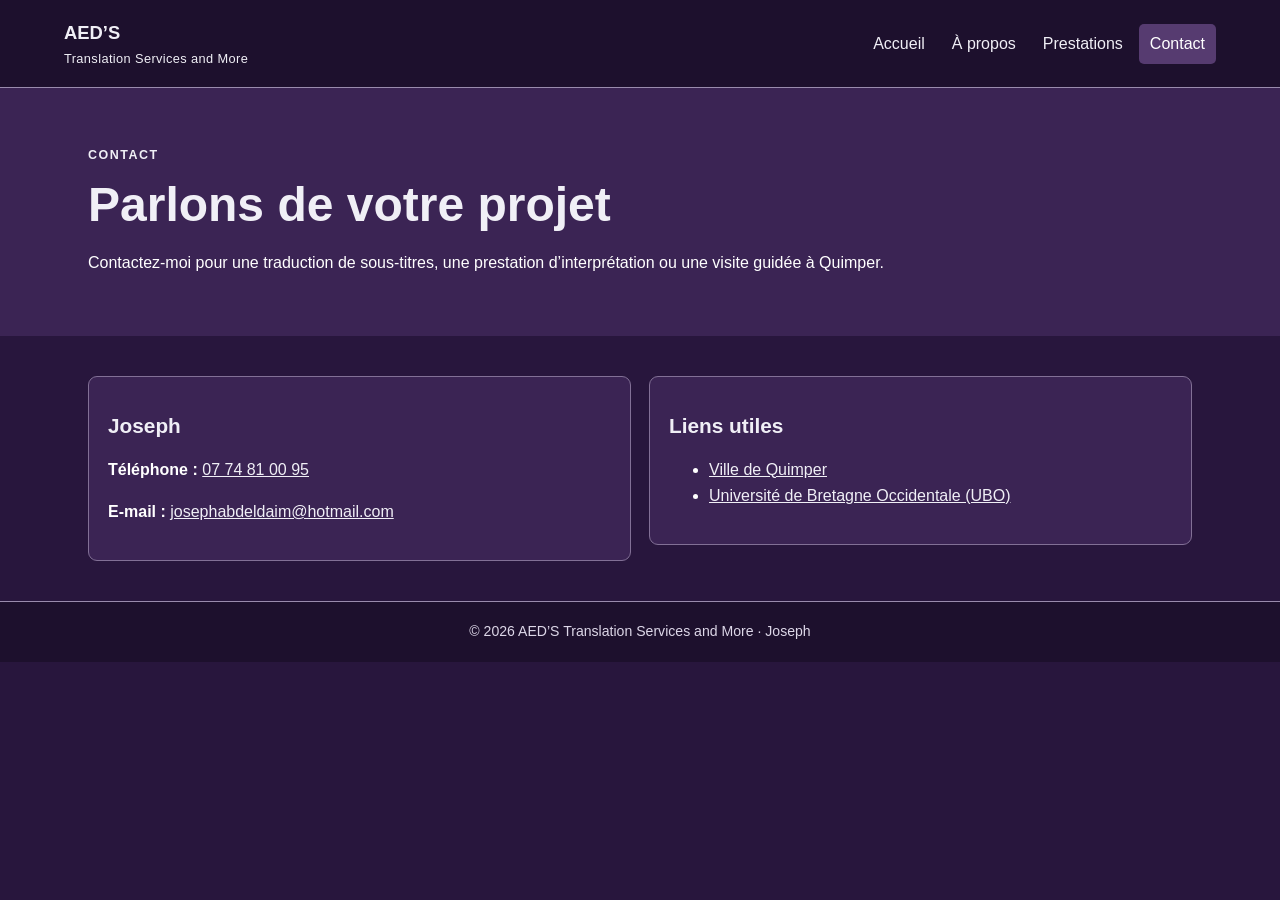
<file: contact.html>
<!doctype html>
<html lang="fr"><head><meta charset="utf-8"><meta name="viewport" content="width=device-width, initial-scale=1"><title>AED’S Translation Services and More | Contact</title><link rel="stylesheet" href="style.css"></head>
<body><header><a class="logo" href="index.html">AED’S <span>Translation Services and More</span></a><nav><a href="index.html">Accueil</a><a href="about.html">À propos</a><a href="services.html">Prestations</a><a class="active" href="contact.html">Contact</a></nav></header>
<main><section class="page-hero"><p class="eyebrow">Contact</p><h1>Parlons de votre projet</h1><p>Contactez-moi pour une traduction de sous-titres, une prestation d’interprétation ou une visite guidée à Quimper.</p></section><section class="contact-layout section"><article class="card"><h2>Joseph</h2><p><strong>Téléphone :</strong> <a href="tel:0774810095">07 74 81 00 95</a></p><p><strong>E-mail :</strong> <a href="mailto:josephabdeldaim@hotmail.com">josephabdeldaim@hotmail.com</a></p></article><article class="card"><h2>Liens utiles</h2><ul><li><a href="https://www.quimper.bzh/" target="_blank" rel="noopener noreferrer">Ville de Quimper</a></li><li><a href="https://www.univ-brest.fr/" target="_blank" rel="noopener noreferrer">Université de Bretagne Occidentale (UBO)</a></li></ul></article></section></main><footer>© 2026 AED’S Translation Services and More · Joseph</footer></body></html>
</file>
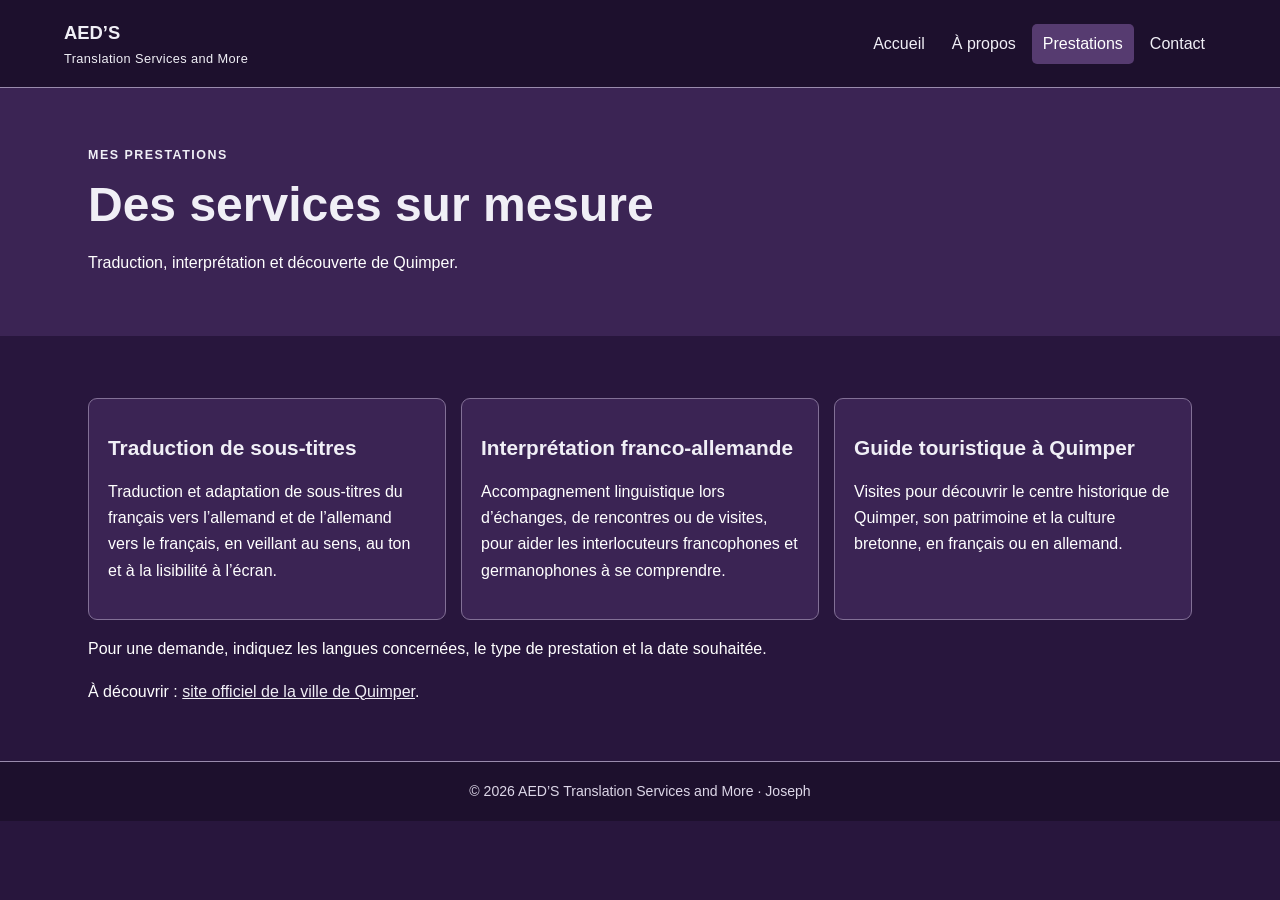
<file: services.html>
<!doctype html>
<html lang="fr"><head><meta charset="utf-8"><meta name="viewport" content="width=device-width, initial-scale=1"><title>AED’S Translation Services and More | Prestations</title><link rel="stylesheet" href="style.css"></head>
<body><header><a class="logo" href="index.html">AED’S <span>Translation Services and More</span></a><nav><a href="index.html">Accueil</a><a href="about.html">À propos</a><a class="active" href="services.html">Prestations</a><a href="contact.html">Contact</a></nav></header>
<main><section class="page-hero"><p class="eyebrow">Mes prestations</p><h1>Des services sur mesure</h1><p>Traduction, interprétation et découverte de Quimper.</p></section><section class="section"><div class="cards"><article class="card"><h2>Traduction de sous-titres</h2><p>Traduction et adaptation de sous-titres du français vers l’allemand et de l’allemand vers le français, en veillant au sens, au ton et à la lisibilité à l’écran.</p></article><article class="card"><h2>Interprétation franco-allemande</h2><p>Accompagnement linguistique lors d’échanges, de rencontres ou de visites, pour aider les interlocuteurs francophones et germanophones à se comprendre.</p></article><article class="card"><h2>Guide touristique à Quimper</h2><p>Visites pour découvrir le centre historique de Quimper, son patrimoine et la culture bretonne, en français ou en allemand.</p></article></div><p>Pour une demande, indiquez les langues concernées, le type de prestation et la date souhaitée.</p><p>À découvrir : <a href="https://www.quimper.bzh/" target="_blank" rel="noopener noreferrer">site officiel de la ville de Quimper</a>.</p></section></main><footer>© 2026 AED’S Translation Services and More · Joseph</footer></body></html>
</file>
<file: style.css>
/* Design simple : fond violet et écriture argent clair */
:root{--violet:#28163d;--violet2:#3b2454;--violet3:#563b70;--argent:#f0eff6;--argent2:#ddd7e8;--texte:#fff}
*{box-sizing:border-box}body{margin:0;font-family:Arial,Helvetica,sans-serif;line-height:1.65;background:var(--violet);color:var(--texte)}a{color:var(--argent)}a:hover{color:#fff}
header{display:flex;justify-content:space-between;align-items:center;gap:20px;padding:18px clamp(18px,5vw,64px);background:#1d102d;border-bottom:1px solid #9a8bad;flex-wrap:wrap}
.logo{font-size:1.15rem;font-weight:bold;text-decoration:none;color:var(--argent)}.logo span{display:block;font-size:.8rem;font-weight:normal;letter-spacing:.03em}
nav{display:flex;gap:5px;flex-wrap:wrap}nav a{text-decoration:none;color:var(--argent);padding:7px 11px;border-radius:5px}nav a:hover,nav a.active{background:var(--violet3);color:#fff}
.hero{display:grid;grid-template-columns:1fr 1fr;align-items:center;gap:30px;padding:50px clamp(18px,7vw,88px);background:var(--violet2)}.hero h1,.page-hero h1{color:var(--argent);font-size:clamp(2rem,4.5vw,3.4rem);line-height:1.12;margin:8px 0 18px}.hero img,.split img{width:100%;display:block;object-fit:cover;border-radius:9px}.hero img{max-height:380px}.eyebrow{color:var(--argent);text-transform:uppercase;letter-spacing:.12em;font-size:.78rem;font-weight:bold}
.button{display:inline-block;margin-top:12px;padding:10px 17px;background:var(--argent);color:var(--violet);border-radius:5px;text-decoration:none;font-weight:bold}.button:hover{background:#fff;color:var(--violet)}
.section{padding:40px clamp(18px,7vw,88px)}h2,h3{color:var(--argent);line-height:1.25}h2{font-size:clamp(1.4rem,2.7vw,2rem)}
.cards{display:grid;grid-template-columns:repeat(3,1fr);gap:15px;margin-top:22px}.card{background:var(--violet2);border:1px solid #827096;border-radius:9px;padding:19px}.card h3{margin-top:0}.card h2{font-size:1.3rem}
.page-hero{padding:44px clamp(18px,7vw,88px);background:var(--violet2)}.page-hero h1{font-size:clamp(2rem,4vw,3rem)}.split{display:grid;grid-template-columns:1fr 1fr;gap:30px;align-items:center}.split img{max-height:360px}.contact-layout{display:grid;grid-template-columns:1fr 1fr;gap:18px;align-items:start}
footer{padding:18px;text-align:center;background:#1d102d;border-top:1px solid #9a8bad;color:var(--argent2);font-size:.88rem}
@media(max-width:760px){.hero,.split,.contact-layout,.cards{grid-template-columns:1fr}header{align-items:flex-start}nav{width:100%}}
</file>
